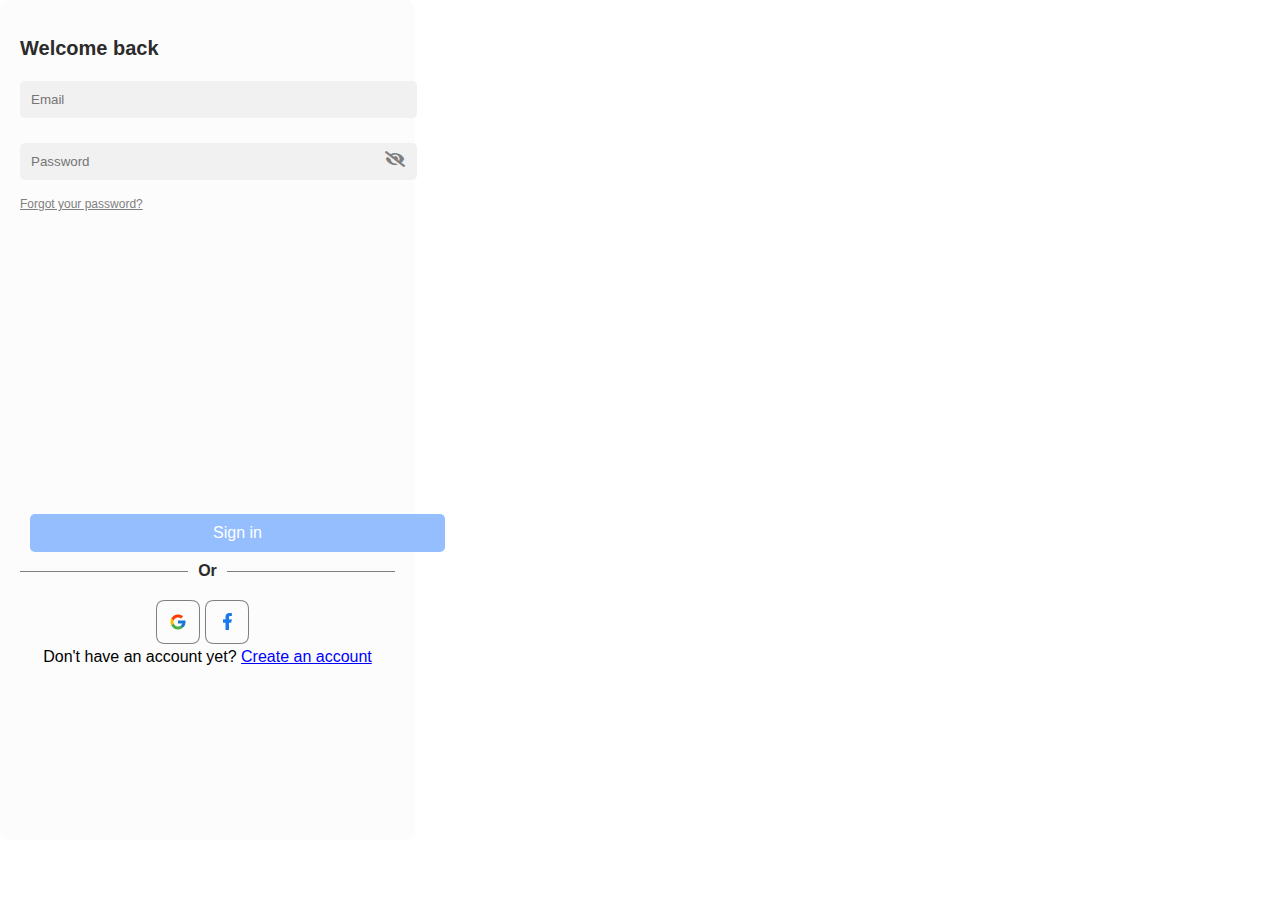
<file: login.html>
<!DOCTYPE html>
<html lang="en">

<head>
  <meta charset="UTF-8">
  <meta name="viewport" content="width=device-width, initial-scale=1.0">
  <title>Create an Account</title>
  <link rel="stylesheet" href="public/styles/login.css">
  <link rel="stylesheet" href="https://cdnjs.cloudflare.com/ajax/libs/font-awesome/5.15.4/css/all.min.css">

</head>

<body>
  <div id="app">
    <h2>Welcome back</h2>
    <div class="form-group">
      <label for="email"></label>
      <input type="email" id="email" class="input-field" placeholder="Email">
    </div>
    <div class="form-group">
      <label for="password"></label>
      <input type="password" id="password" class="input-field" placeholder="Password">
      <i class="fas fa-eye-slash" id="togglePassword"></i>
    </div>

    <label class="checkbox-label" for="privacyPolicy">

      Forgot your password?
    </label>

    <a href="goal.html" class="button" id="registerButton">Sign in</a>

    <div class="or-divider">
      <div class="line"></div>
      <div class="text">Or</div>
      <div class="line"></div>
    </div>
    <div class="social-login">
      <a >
        <img src="./public/assets/images/google_logo.png" alt="Google Logo">
        <img src="./public/assets/images/facebook.png" alt="Google Logo">
      </a>


    </div>
    <div style="text-align: center;">Don't have an account yet? <a href="signup.html"
        style="color: blue; text-decoration: underline;">Create an account</a></div>

  </div>

  <script src=></script>
</body>

</html>
</file>
<file: public/styles/login.css>
body {
    margin: 0;
    padding: 0;
    font-family: 'Roboto', sans-serif;
  }
  
  #app {
    position: relative;
    width: 375px;
    height: 800px;
    background: #FCFCFC;
    border-radius: 10px;
    padding: 20px;
  }
  
  h2 {
    font-size: 20px;
    font-weight: 600;
    color: #2C2B2B;
  }
  
  .form-group {
    margin-bottom: 20px;
    position: relative;
    color: #7F7F7F;

  }
  
  .form-group label {
    
    display: block;
    margin-bottom: 5px;
    font-weight: bold;
    color: #7F7F7F;
  }
  
  .input-field {
    padding-right: 30px;
     width: 100%;
    padding: 10px;
    border: 1px solid transparent; /* Transparent border */
    border-radius: 5px;
    background-color: #F1F1F1;
    color: #7F7F7F;
    margin-top: 5px;
  }
  #togglePassword {
    position: absolute;
    top: 50%;
    right: -10px; /* Adjust this value to position the icon */
    transform: translateY(-50%);
    cursor: pointer;
  }
  
  
  .checkbox-label {
 
        text-decoration: underline;
        position: relative;
        top: -3px; /* Adjust this value to shift the text up or down */
       display: flex;
    align-items: center;
    font-size: 12px;
    margin-bottom: 300px;
    color: #7F7F7F;
    
  }
  .checkbox-label a {
    color: blue;
    text-decoration: underline;
    padding: 0 5px; /* Adjust the padding value as needed */
  }
  
  
  
  .checkbox-label input[type="checkbox"] {
    margin-right: 5px;
    appearance: none;
    -webkit-appearance: none;
    -moz-appearance: none;
    width: 20px;
    height: 20px;
    border: 2px solid #7F7F7F;
    border-radius: 3px;
    background-color: transparent;
    outline: none;
    cursor: pointer;
  }
  
  .checkbox-label input[type="checkbox"]:checked {
    background-color: #DB4437;
  }
  
  .checkbox-label input[type="checkbox"]:checked::before {
    content: '\2713';
    font-size: 16px;
    color: #ffffff;
    text-align: center;
    line-height: 20px;
  }
  
  .button {
    display: block;
    width: 100%;
    padding: 10px;
    background-color: #95BEFF;
    color: #ffffff;
    border: none;
    border-radius: 5px;
    cursor: pointer;
    text-align: center;
    text-decoration: none;
    margin-top: 0px; /* Add space above the button */
}

  .or-divider {
    display: flex;
    align-items: center;
    margin-bottom: 20px;
  }
  
  .or-divider .line {
    flex-grow: 1;
    height: 1px;
    background-color: #7F7F7F;
  }
  
  .or-divider .text {
    margin: 0 10px;
    font-weight: bold;
    color: #2C2B2B;
  }
  
  .social-login {
    display: flex;
    flex-direction: column;
    align-items: center;
  }
  
  .social-login .button {
    margin-right: 10px; /* Adjust the margin as needed */
    width: 30%;
    margin-bottom: 10px;
  }
  
  .social-login .button:first-child {
    margin-bottom: 0;
    
    
  }
  
  a {
    color: #2C2B2B;
    text-decoration: none;
  }
  
  .social-login {
    display: flex;
    flex-direction: column;
    margin-right: 10px;
  }
  
  .button {
    
    padding: 10px 20px;
    margin: 10px;
    border: none;
    border-radius: 5px;
    font-size: 16px;
    cursor: pointer;
    transition: background-color 0.3s;
  }
  
  .google {
    background-color: #DB4437; /* Google red */
    color: white;
    
  }
  
  .facebook {
    background-color: #3B5998; /* Facebook blue */
    color: white;
  }
  
  /* Icons */
  .button.google::before {
    content: "\f1a0"; /* Google icon Unicode */
    font-family: FontAwesome;
    margin-right: 10px;
  }
  
  .button.facebook::before {
    content: "\f09a"; /* Facebook icon Unicode */
    font-family: FontAwesome;
    margin-right: 10px;
  }
  
  /* Styling for FontAwesome icons */
  @font-face {
    font-family: FontAwesome;
    src: url('https://cdnjs.cloudflare.com/ajax/libs/font-awesome/5.15.4/webfonts/fa-solid-900.ttf') format('truetype');
    font-weight: normal;
    font-style: normal;
  }
</file>
